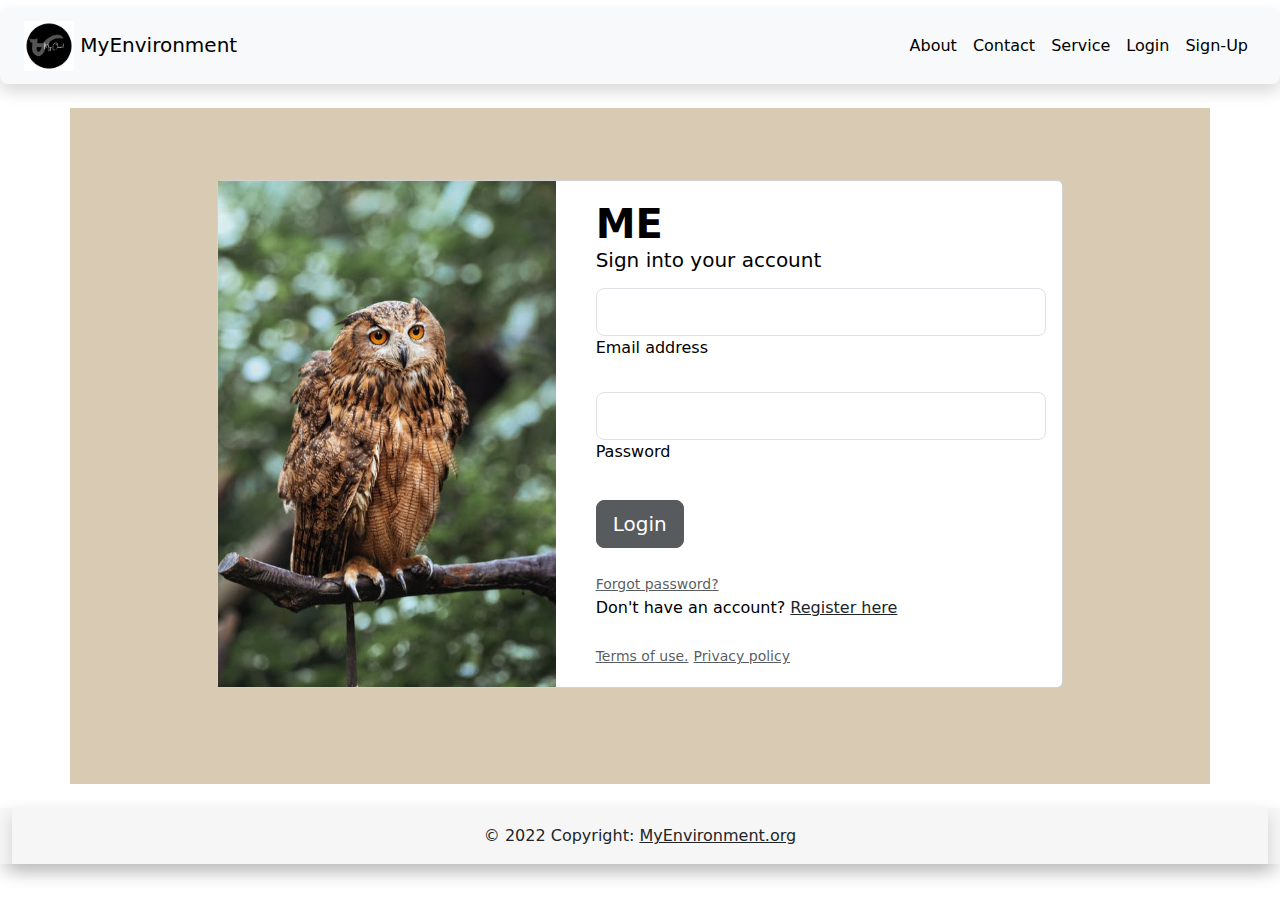
<file: Login.html>
<!DOCTYPE html>
<html lang="en">
<head>
    <title>Login</title>

    <meta charset="UTF-8">
    <meta http-equiv="X-UA-Compatible" content="IE=edge">
    <meta name="viewport" content="width=device-width, initial-scale=1.0">
    
    <!--style.css link-->
    <link rel="stylesheet" href="./CSS/style.css">

    <!--Header icon-->
    <link rel="icon" type="image/x-icon" href="./Images/Picsart_22-06-04_11-22-59-771.png">

    <!-- Latest compiled and minified CSS -->
    <link href="https://cdn.jsdelivr.net/npm/bootstrap@5.1.3/dist/css/bootstrap.min.css" rel="stylesheet">

    <!-- Latest compiled JavaScript -->
    <script src="https://cdn.jsdelivr.net/npm/bootstrap@5.1.3/dist/js/bootstrap.bundle.min.js"></script>
</head>
<body>
<!--header-->  
<header class="container-fluid mt-2 shadow rounded-3 bg-light">

    <nav class="navbar navbar-expand-lg border-top-3 navbar-light bg-light" id="navBar" >
  
      <div class="container-fluid">
        <a class="navbar-brand" href="index.html"><img src="./Images/Logo/Style2/1.png" alt="Logo" height="50" class="img-circle"> MyEnvironment</a>
  
        <!--nav bar toggler-->
        <button class="navbar-toggler" 
        type="button" 
        data-bs-toggle="collapse" 
        data-bs-target="#Content" 
        aria-controls="Content" 
        aria-expanded="false" 
        aria-label="Toggle navigation">
        
        <!--this is nav hamburger icon-->
        <span class="navbar-toggler-icon"></span>
        </button>
  
        <!--burgir button target-->
        <div class="collapse navbar-collapse" id="Content">
          <ul class="navbar-nav ms-auto text-end">
            <hr>
            <li class="nav-item">
              <a class="nav-link active" aria-current="page" href="About.html">About</a>
            </li>
            <li class="nav-item">
              <a class="nav-link active" aria-current="page" href="Contact.html">Contact</a>
            </li>
            <li class="nav-item">
              <a class="nav-link active" aria-current="page" href="Service.html">Service</a>
            </li>
            <li class="nav-item">
              <a class="nav-link active" aria-current="page" href="Login.html">Login</a>
            </li>
            <li class="nav-item">
              <a class="nav-link active" aria-current="page" href="SignUp.html">Sign-Up</a>
            </li>
          </ul>
         </div>
    </div>
    </nav>
    </header>

<br>

<!--Login-->
    <section class="container py-4 pb-5" id="BGSection1D9CAB3">
        <div class="container p-5">
          <div class="row d-flex justify-content-center align-items-center ">
            <div class="col col-xl-10">
              <div class="card">
                <div class="row">
                  <div class="col-md-6 col-lg-5 d-none d-md-block">
                    <img src="./Images/1.jpeg"
                      alt="login form" class="img-fluid"/>
                  </div>
                  <div class="col-md-6 col-lg-7 d-flex align-items-center">
                    <div class="card-body text-black">
                      <form>
                        <div class="d-flex align-items-start">
                          <span class="h1 fw-bold mb-0">ME</span>
                        </div>
      
                        <h5 class="fw-normal mb-3">Sign into your account</h5>
      
                        <div class="form-outline mb-4">
                          <input type="email" id="email" class="form-control form-control-lg" />
                          <label class="form-label" for="email">Email address</label>
                        </div>
      
                        <div class="form-outline mb-4">
                          <input type="password" id="password" class="form-control form-control-lg" />
                          <label class="form-label" for="password">Password</label>
                        </div>
      
                        <div class="pt-1 mb-4">
                          <button class="btn btn-dark opacity-75  btn-lg btn-block" type="button">Login</button>
                        </div>
      
                        <a class="small text-muted " href="#!">Forgot password?</a>
                        <p class="pb-lg-2">Don't have an account? <a href="#!"
                            class="text-dark">Register here</a></p>
                        <a href="#!" class="small text-muted">Terms of use.</a>
                        <a href="#!" class="small text-muted">Privacy policy</a>
                      </form>
      
                    </div>
                  </div>
                </div>
              </div>
            </div>
          </div>
        </div>
      </section>

</body>
</html>

<br>

<footer class="container-fluid footer shadow text-dark" id="navBar" >
  <div class="p-3 align-items-center shadow text-center" >
    © 2022 Copyright:
    <a class="text-dark" href="#">MyEnvironment.org</a>
  </div>
</footer>
</file>
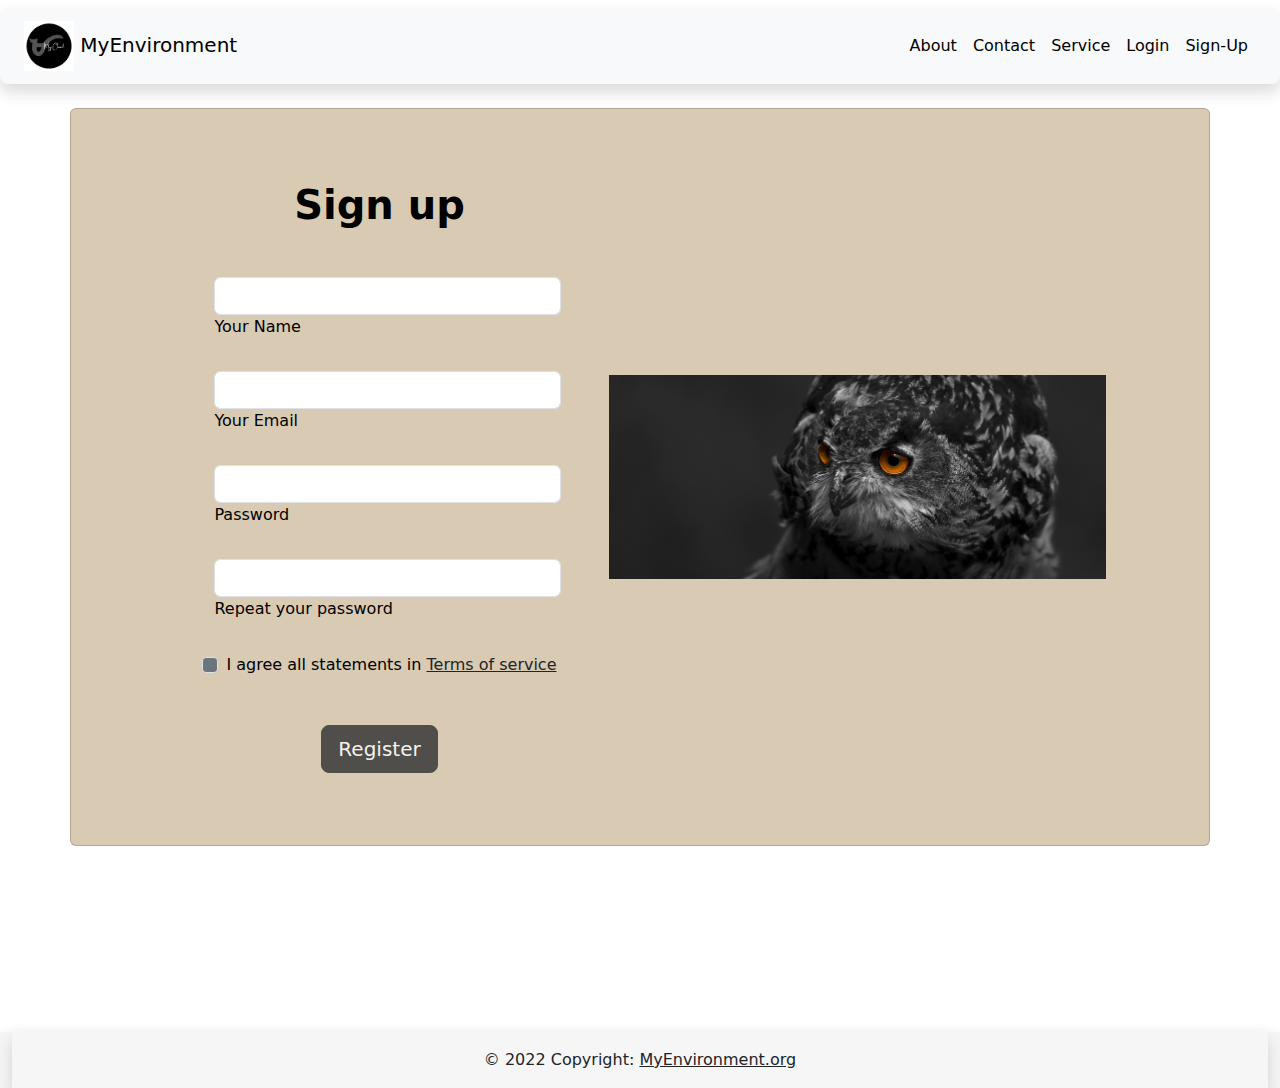
<file: SignUp.html>
<!DOCTYPE html>
<html lang="en">
<head>

    <title>Sign-Up</title>

    <meta charset="UTF-8">
    <meta http-equiv="X-UA-Compatible" content="IE=edge">
    <meta name="viewport" content="width=device-width, initial-scale=1.0">
    
    <!--style.css link-->
    <link rel="stylesheet" href="./CSS/style.css">

    <!--Header icon-->
    <link rel="icon" type="image/x-icon" href="./Images/Picsart_22-06-04_11-22-59-771.png">

    <!-- Latest compiled and minified CSS -->
    <link href="https://cdn.jsdelivr.net/npm/bootstrap@5.1.3/dist/css/bootstrap.min.css" rel="stylesheet">

    <!-- Latest compiled JavaScript -->
    <script src="https://cdn.jsdelivr.net/npm/bootstrap@5.1.3/dist/js/bootstrap.bundle.min.js"></script>

</head>

<body>

<!--header-->  
<header class="container-fluid mt-2 shadow rounded-3 bg-light">

    <nav class="navbar navbar-expand-lg border-top-3 navbar-light bg-light" id="navBar" >
  
      <div class="container-fluid">
        <a class="navbar-brand" href="index.html"><img src="./Images/Logo/Style2/1.png" alt="Logo" height="50" class="img-circle"> MyEnvironment</a>
  
        <!--nav bar toggler-->
        <button class="navbar-toggler" 
        type="button" 
        data-bs-toggle="collapse" 
        data-bs-target="#Content" 
        aria-controls="Content" 
        aria-expanded="false" 
        aria-label="Toggle navigation">
        
        <!--this is nav hamburger icon-->
        <span class="navbar-toggler-icon"></span>
        </button>
  
        <!--burgir button target-->
        <div class="collapse navbar-collapse" id="Content">
          <ul class="navbar-nav ms-auto text-end">
            <hr>
            <li class="nav-item">
              <a class="nav-link active" aria-current="page" href="About.html">About</a>
            </li>
            <li class="nav-item">
              <a class="nav-link active" aria-current="page" href="Contact.html">Contact</a>
            </li>
            <li class="nav-item">
              <a class="nav-link active" aria-current="page" href="Service.html">Service</a>
            </li>
            <li class="nav-item">
              <a class="nav-link active" aria-current="page" href="Login.html">Login</a>
            </li>
            <li class="nav-item">
              <a class="nav-link active" aria-current="page" href="SignUp.html">Sign-Up</a>
            </li>
          </ul>
         </div>
    </div>
    </nav>
    </header>
  
    <br>

    <section class="vh-100">
        <div class="container">
          <div class="row d-flex justify-content-center align-items-center">
              <div class="card text-black" id="BGSection1D9CAB3">
                <div class="card-body p-md-5">
                  <div class="row justify-content-center align-items-center">
                    <div class="col-md-10 col-lg-6 col-xl-5 order-2 order-lg-1">
      
                      <p class="text-center h1 fw-bold mb-5 mx-1 mx-md-4 mt-4">Sign up</p>
      
                      <form class="mx-1 mx-md-4">
      
                        <div class="d-flex flex-row align-items-center mb-4">
                          <i class="fas fa-user fa-lg me-3 fa-fw"></i>
                          <div class="form-outline flex-fill mb-0">
                            <input type="text" id="form3Example1c" class="form-control" />
                            <label class="form-label" for="form3Example1c">Your Name</label>
                          </div>
                        </div>
      
                        <div class="d-flex flex-row align-items-center mb-4">
                          <i class="fas fa-envelope fa-lg me-3 fa-fw"></i>
                          <div class="form-outline flex-fill mb-0">
                            <input type="email" id="form3Example3c" class="form-control" />
                            <label class="form-label" for="form3Example3c">Your Email</label>
                          </div>
                        </div>
      
                        <div class="d-flex flex-row align-items-center mb-4">
                          <i class="fas fa-lock fa-lg me-3 fa-fw"></i>
                          <div class="form-outline flex-fill mb-0">
                            <input type="password" id="form3Example4c" class="form-control" />
                            <label class="form-label" for="form3Example4c">Password</label>
                          </div>
                        </div>
      
                        <div class="d-flex flex-row align-items-center mb-4">
                          <i class="fas fa-key fa-lg me-3 fa-fw"></i>
                          <div class="form-outline flex-fill mb-0">
                            <input type="password" id="form3Example4cd" class="form-control" />
                            <label class="form-label" for="form3Example4cd">Repeat your password</label>
                          </div>
                        </div>
      
                        <div class="form-check d-flex justify-content-center mb-5">
                          <input class="form-check-input bg-secondary me-2" type="checkbox" value="" id  ="form2Example3c" />
                          <label class="form-check-label" for="form2Example3">
                            I agree all statements in <a href="#!" class="text-dark">Terms of service</a>
                          </label>
                        </div>
      
                        <div class="d-flex justify-content-center mx-4 mb-3 mb-lg-4">
                          <button type="button" class="btn btn-dark opacity-75 btn-lg">Register</button>
                        </div>
      
                      </form>
      
                    </div>
                    <div class="d-none d-md-block col-md-block col-lg-6 order-1-pt-5 order-lg-2">
      
                      <img src="./Images/OwlBird.jpg"
                        class="img-fluid" alt="Sample image">
      
                    </div>
                  </div>
                </div>
              </div>
          </div>
        </div>
      </section>
</body>
</html>

<br>

<footer class="container-fluid footer shadow text-dark" id="navBar" >
  <div class="p-3 align-items-center shadow text-center" >
    © 2022 Copyright:
    <a class="text-dark" href="#">MyEnvironment.org</a>
  </div>
</footer>
</file>
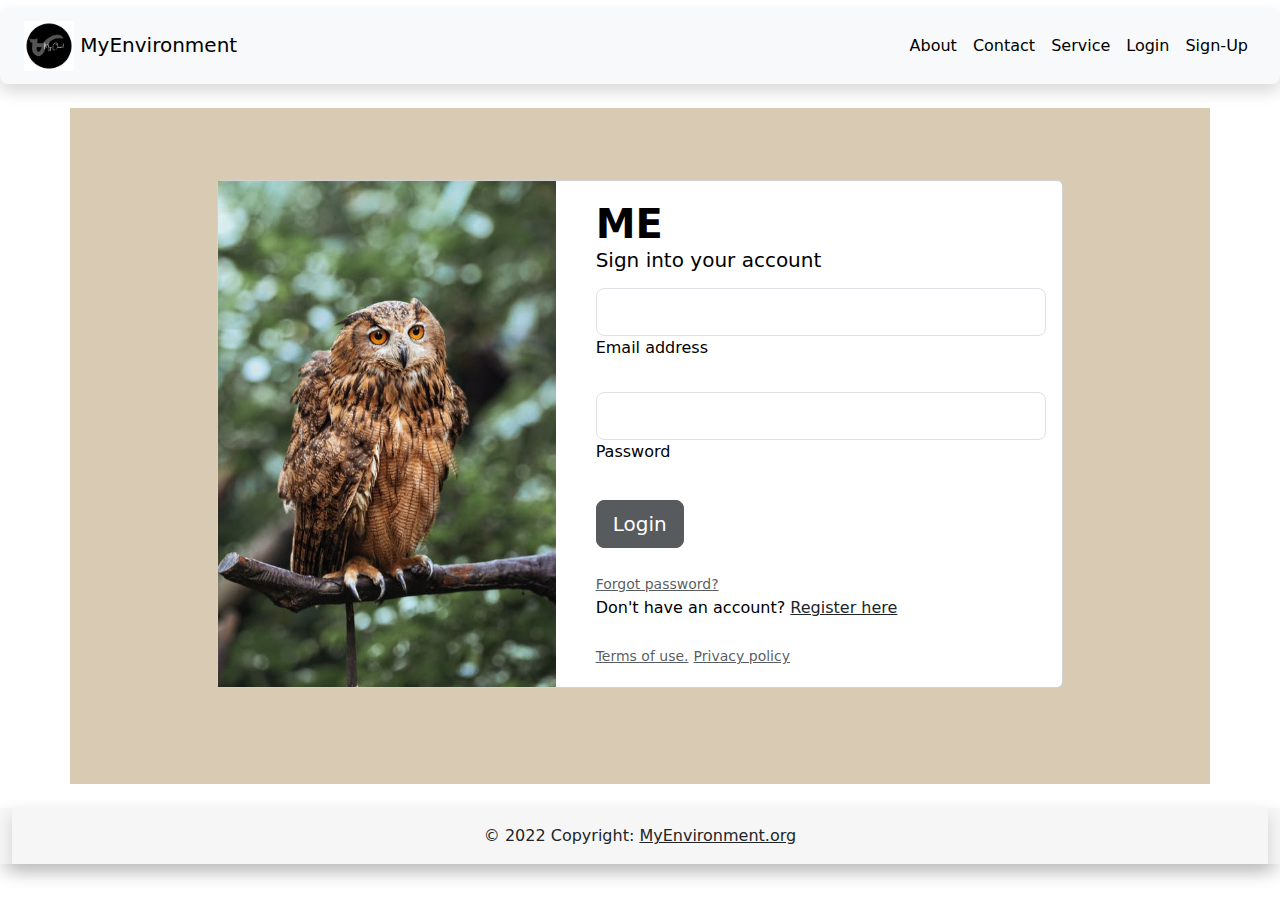
<file: HTML/Login.html>
<!DOCTYPE html>
<html lang="en">
<head>
    <title>Login</title>

    <meta charset="UTF-8">
    <meta http-equiv="X-UA-Compatible" content="IE=edge">
    <meta name="viewport" content="width=device-width, initial-scale=1.0">
    
    <!--style.css link-->
    <link rel="stylesheet" href="../CSS/style.css">

    <!--Header icon-->
    <link rel="icon" type="image/x-icon" href="../Images/Picsart_22-06-04_11-22-59-771.png">

    <!-- Latest compiled and minified CSS -->
    <link href="https://cdn.jsdelivr.net/npm/bootstrap@5.1.3/dist/css/bootstrap.min.css" rel="stylesheet">

    <!-- Latest compiled JavaScript -->
    <script src="https://cdn.jsdelivr.net/npm/bootstrap@5.1.3/dist/js/bootstrap.bundle.min.js"></script>
</head>
<body>
<!--header-->  
<header class="container-fluid mt-2 shadow rounded-3 bg-light">

    <nav class="navbar navbar-expand-lg border-top-3 navbar-light bg-light" id="navBar" >
  
      <div class="container-fluid">
        <a class="navbar-brand" href="index.html"><img src="../Images/Logo/Style2/1.png" alt="Logo" height="50" class="img-circle"> MyEnvironment</a>
  
        <!--nav bar toggler-->
        <button class="navbar-toggler" 
        type="button" 
        data-bs-toggle="collapse" 
        data-bs-target="#Content" 
        aria-controls="Content" 
        aria-expanded="false" 
        aria-label="Toggle navigation">
        
        <!--this is nav hamburger icon-->
        <span class="navbar-toggler-icon"></span>
        </button>
  
        <!--burgir button target-->
        <div class="collapse navbar-collapse" id="Content">
          <ul class="navbar-nav ms-auto text-end">
            <hr>
            <li class="nav-item">
              <a class="nav-link active" aria-current="page" href="About.html">About</a>
            </li>
            <li class="nav-item">
              <a class="nav-link active" aria-current="page" href="Contact.html">Contact</a>
            </li>
            <li class="nav-item">
              <a class="nav-link active" aria-current="page" href="Service.html">Service</a>
            </li>
            <li class="nav-item">
              <a class="nav-link active" aria-current="page" href="Login.html">Login</a>
            </li>
            <li class="nav-item">
              <a class="nav-link active" aria-current="page" href="SignUp.html">Sign-Up</a>
            </li>
          </ul>
         </div>
    </div>
    </nav>
    </header>

<br>

<!--Login-->
    <section class="container py-4 pb-5" id="BGSection1D9CAB3">
        <div class="container p-5">
          <div class="row d-flex justify-content-center align-items-center ">
            <div class="col col-xl-10">
              <div class="card">
                <div class="row">
                  <div class="col-md-6 col-lg-5 d-none d-md-block">
                    <img src="../Images/1.jpeg"
                      alt="login form" class="img-fluid"/>
                  </div>
                  <div class="col-md-6 col-lg-7 d-flex align-items-center">
                    <div class="card-body text-black">
                      <form>
                        <div class="d-flex align-items-start">
                          <span class="h1 fw-bold mb-0">ME</span>
                        </div>
      
                        <h5 class="fw-normal mb-3">Sign into your account</h5>
      
                        <div class="form-outline mb-4">
                          <input type="email" id="email" class="form-control form-control-lg" />
                          <label class="form-label" for="email">Email address</label>
                        </div>
      
                        <div class="form-outline mb-4">
                          <input type="password" id="password" class="form-control form-control-lg" />
                          <label class="form-label" for="password">Password</label>
                        </div>
      
                        <div class="pt-1 mb-4">
                          <button class="btn btn-dark opacity-75  btn-lg btn-block" type="button">Login</button>
                        </div>
      
                        <a class="small text-muted " href="#!">Forgot password?</a>
                        <p class="pb-lg-2">Don't have an account? <a href="#!"
                            class="text-dark">Register here</a></p>
                        <a href="#!" class="small text-muted">Terms of use.</a>
                        <a href="#!" class="small text-muted">Privacy policy</a>
                      </form>
      
                    </div>
                  </div>
                </div>
              </div>
            </div>
          </div>
        </div>
      </section>

</body>
</html>

<br>

<footer class="container-fluid footer shadow text-dark" id="navBar" >
  <div class="p-3 align-items-center shadow text-center" >
    © 2022 Copyright:
    <a class="text-dark" href="#">MyEnvironment.org</a>
  </div>
</footer>
</file>
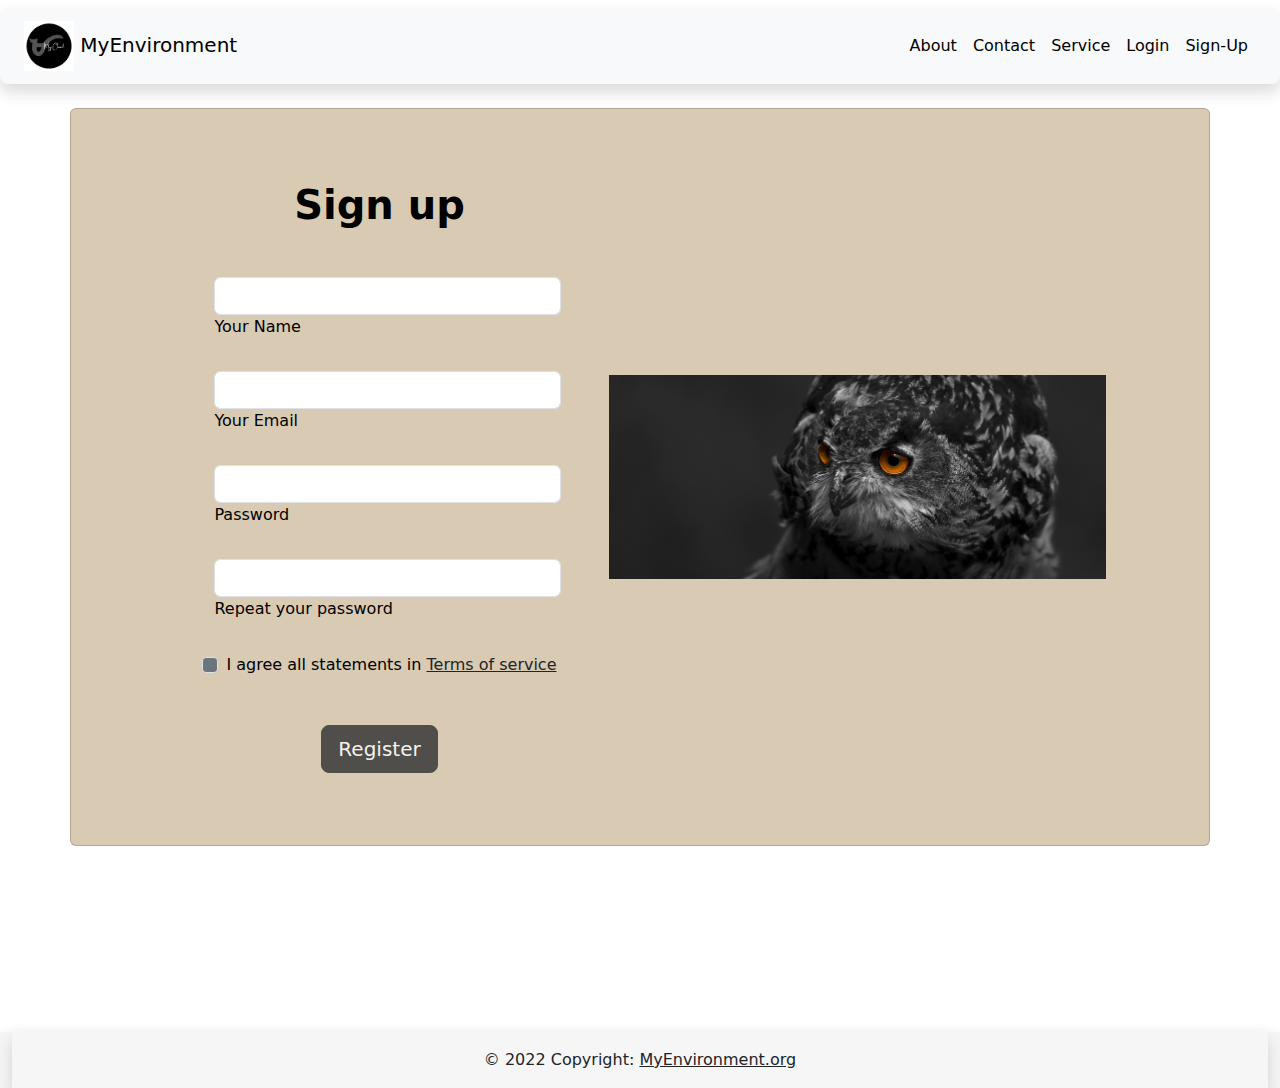
<file: HTML/SignUp.html>
<!DOCTYPE html>
<html lang="en">
<head>

    <title>Sign-Up</title>

    <meta charset="UTF-8">
    <meta http-equiv="X-UA-Compatible" content="IE=edge">
    <meta name="viewport" content="width=device-width, initial-scale=1.0">
    
    <!--style.css link-->
    <link rel="stylesheet" href="../CSS/style.css">

    <!--Header icon-->
    <link rel="icon" type="image/x-icon" href="../Images/Picsart_22-06-04_11-22-59-771.png">

    <!-- Latest compiled and minified CSS -->
    <link href="https://cdn.jsdelivr.net/npm/bootstrap@5.1.3/dist/css/bootstrap.min.css" rel="stylesheet">

    <!-- Latest compiled JavaScript -->
    <script src="https://cdn.jsdelivr.net/npm/bootstrap@5.1.3/dist/js/bootstrap.bundle.min.js"></script>

</head>

<body>

<!--header-->  
<header class="container-fluid mt-2 shadow rounded-3 bg-light">

    <nav class="navbar navbar-expand-lg border-top-3 navbar-light bg-light" id="navBar" >
  
      <div class="container-fluid">
        <a class="navbar-brand" href="index.html"><img src="../Images/Logo/Style2/1.png" alt="Logo" height="50" class="img-circle"> MyEnvironment</a>
  
        <!--nav bar toggler-->
        <button class="navbar-toggler" 
        type="button" 
        data-bs-toggle="collapse" 
        data-bs-target="#Content" 
        aria-controls="Content" 
        aria-expanded="false" 
        aria-label="Toggle navigation">
        
        <!--this is nav hamburger icon-->
        <span class="navbar-toggler-icon"></span>
        </button>
  
        <!--burgir button target-->
        <div class="collapse navbar-collapse" id="Content">
          <ul class="navbar-nav ms-auto text-end">
            <hr>
            <li class="nav-item">
              <a class="nav-link active" aria-current="page" href="About.html">About</a>
            </li>
            <li class="nav-item">
              <a class="nav-link active" aria-current="page" href="Contact.html">Contact</a>
            </li>
            <li class="nav-item">
              <a class="nav-link active" aria-current="page" href="Service.html">Service</a>
            </li>
            <li class="nav-item">
              <a class="nav-link active" aria-current="page" href="Login.html">Login</a>
            </li>
            <li class="nav-item">
              <a class="nav-link active" aria-current="page" href="SignUp.html">Sign-Up</a>
            </li>
          </ul>
         </div>
    </div>
    </nav>
    </header>
  
    <br>

    <section class="vh-100">
        <div class="container">
          <div class="row d-flex justify-content-center align-items-center">
              <div class="card text-black" id="BGSection1D9CAB3">
                <div class="card-body p-md-5">
                  <div class="row justify-content-center align-items-center">
                    <div class="col-md-10 col-lg-6 col-xl-5 order-2 order-lg-1">
      
                      <p class="text-center h1 fw-bold mb-5 mx-1 mx-md-4 mt-4">Sign up</p>
      
                      <form class="mx-1 mx-md-4">
      
                        <div class="d-flex flex-row align-items-center mb-4">
                          <i class="fas fa-user fa-lg me-3 fa-fw"></i>
                          <div class="form-outline flex-fill mb-0">
                            <input type="text" id="form3Example1c" class="form-control" />
                            <label class="form-label" for="form3Example1c">Your Name</label>
                          </div>
                        </div>
      
                        <div class="d-flex flex-row align-items-center mb-4">
                          <i class="fas fa-envelope fa-lg me-3 fa-fw"></i>
                          <div class="form-outline flex-fill mb-0">
                            <input type="email" id="form3Example3c" class="form-control" />
                            <label class="form-label" for="form3Example3c">Your Email</label>
                          </div>
                        </div>
      
                        <div class="d-flex flex-row align-items-center mb-4">
                          <i class="fas fa-lock fa-lg me-3 fa-fw"></i>
                          <div class="form-outline flex-fill mb-0">
                            <input type="password" id="form3Example4c" class="form-control" />
                            <label class="form-label" for="form3Example4c">Password</label>
                          </div>
                        </div>
      
                        <div class="d-flex flex-row align-items-center mb-4">
                          <i class="fas fa-key fa-lg me-3 fa-fw"></i>
                          <div class="form-outline flex-fill mb-0">
                            <input type="password" id="form3Example4cd" class="form-control" />
                            <label class="form-label" for="form3Example4cd">Repeat your password</label>
                          </div>
                        </div>
      
                        <div class="form-check d-flex justify-content-center mb-5">
                          <input class="form-check-input bg-secondary me-2" type="checkbox" value="" id  ="form2Example3c" />
                          <label class="form-check-label" for="form2Example3">
                            I agree all statements in <a href="#!" class="text-dark">Terms of service</a>
                          </label>
                        </div>
      
                        <div class="d-flex justify-content-center mx-4 mb-3 mb-lg-4">
                          <button type="button" class="btn btn-dark opacity-75 btn-lg">Register</button>
                        </div>
      
                      </form>
      
                    </div>
                    <div class="d-none d-md-block col-md-block col-lg-6 order-1-pt-5 order-lg-2">
      
                      <img src="../Images/OwlBird.jpg"
                        class="img-fluid" alt="Sample image">
      
                    </div>
                  </div>
                </div>
              </div>
          </div>
        </div>
      </section>
</body>
</html>

<br>

<footer class="container-fluid footer shadow text-dark" id="navBar" >
  <div class="p-3 align-items-center shadow text-center" >
    © 2022 Copyright:
    <a class="text-dark" href="#">MyEnvironment.org</a>
  </div>
</footer>
</file>
<file: CSS/style.css>
#BGSection1D9CAB3{
    background-color: #D9CAB3;
}

#BGSection2CDC2AE{
    background-color: #FAF0D7;
}

#navBar{
    background-color: #F6F6F6;
}

.Cards{
    box-sizing: border-box;
}
</file>
